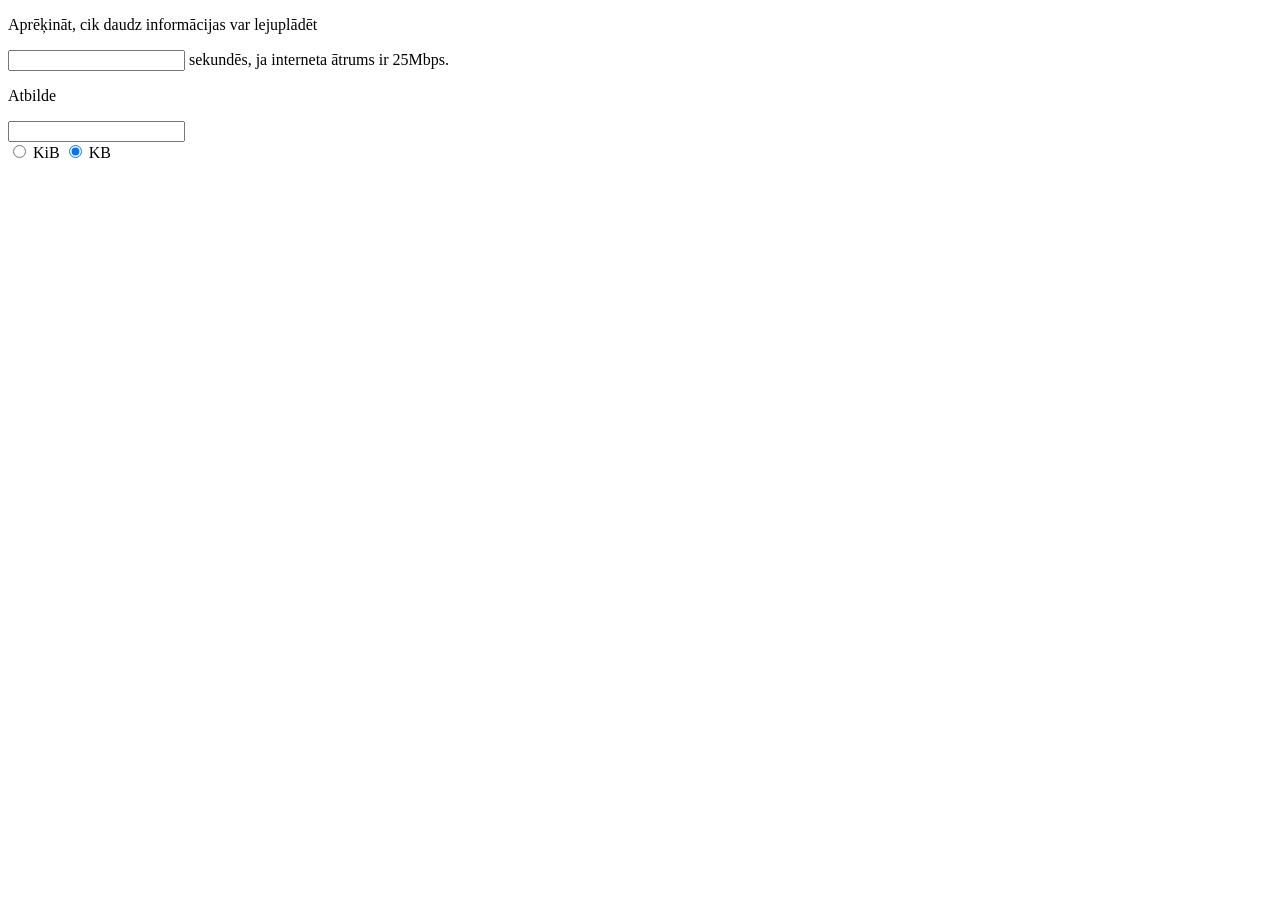
<file: baiti.html>
<!DOCTYPE html>
<!--
Click nbfs://nbhost/SystemFileSystem/Templates/Licenses/license-default.txt to change this license
Click nbfs://nbhost/SystemFileSystem/Templates/ClientSide/html.html to edit this template
-->
<html>
    <head>
        <title>Baiti</title>
        <meta charset="UTF-8">
        <meta name="viewport" content="width=device-width, initial-scale=1.0">
    </head>
    <body>
        <p>Aprēķināt, cik daudz informācijas var lejuplādēt</p>
        <input type="number" id="sek"> sekundēs, ja interneta ātrums ir 25Mbps.
        <p>Atbilde</p>
        <input type="text" id="rez" readonly>
        <br>
        <label><input type="radio" name="unit" value="KiB" checked> KiB</label>
        <label><input type="radio" name="unit" value="KB" checked> KB</label>
        
        <script>
            function aprekinat() {
                let sek = document.getElementById("sek").value;
                
                if(sek === "") {
                    document.getElementById("rez").value = "";
                    return;
                }
                
                sek = Number(sek);
                let bits = 25*1000000*sek;
                let bytes = bits / 8;
                
                let unit = document.querySelector('input[name="unit"]:checked');
                
                if (!unit) return;
                
                let result;
                 if(unit.value === "KB") {
                     result = bytes/1000;
                 } else{
                     result = bytes/1024;
                 }
                 document.getElementById("rez").value = result;
            }
            
            let radios = document.getElementByName("unit");
            radios.forEach(r => r.addEventListener("click", aprekinat));
            
            document.getElementById("sek").addEventListener("input", aprekinat);
        </script>
    </body>
</html>
</file>
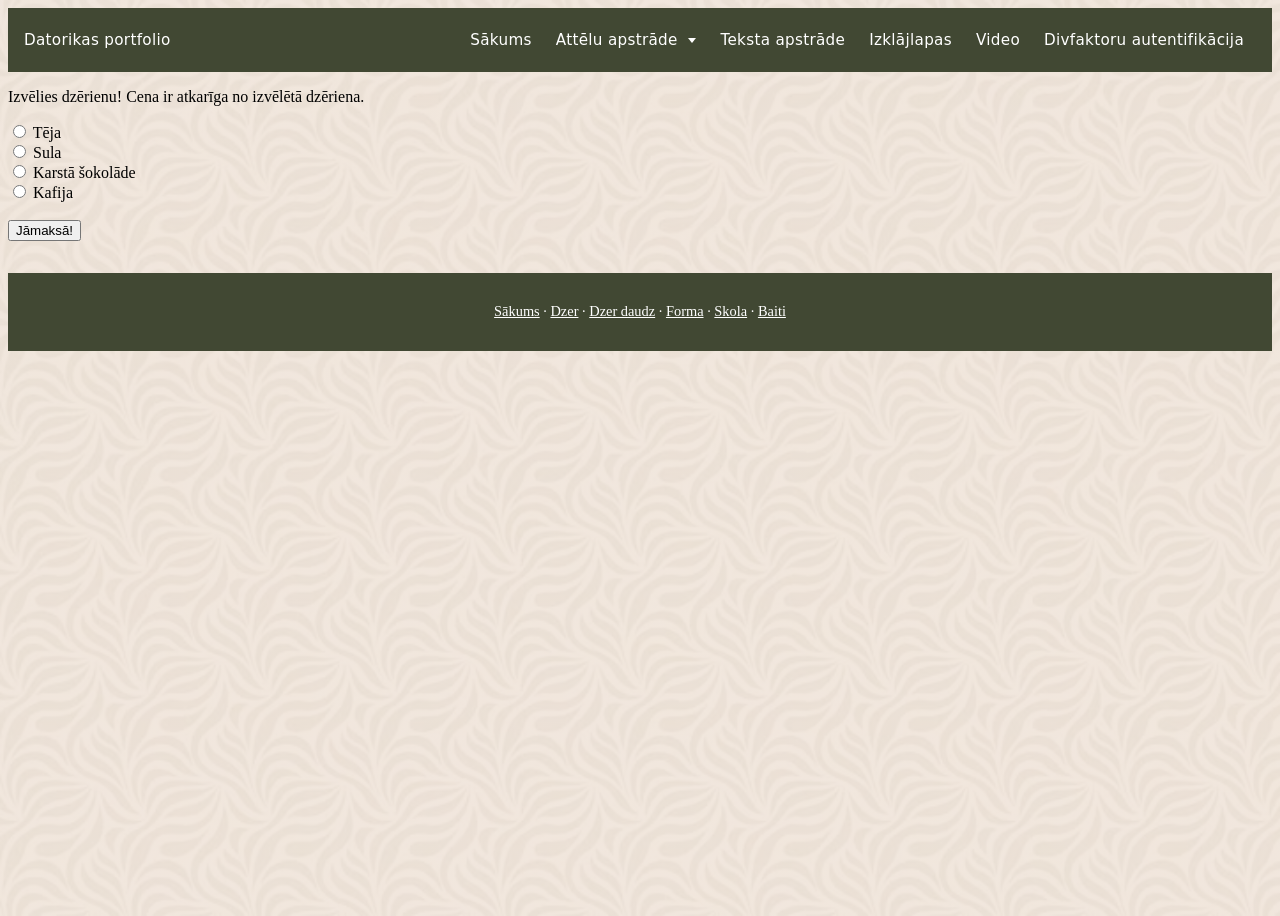
<file: dzer.html>
<!DOCTYPE html>
<html lang="lv">
<head>
<meta charset="UTF-8">
<meta name="viewport" content="width=device-width, initial-scale=1.0">
<title>Dzēriens</title>
<link rel="stylesheet" href="mansStils.css">
<style>
body {
  background: linear-gradient(rgba(237, 224, 212, 0.78), rgba(237, 224, 212, 0.78)), url("Images/background.avif") center / cover no-repeat;
  min-height: 100vh;
}
</style>
</head>
<body>
  <div class="site-nav">
    <span class="site-nav__brand">Datorikas portfolio</span>
    <nav class="site-nav__menu" aria-label="Galvenā navigācija">
    <ul class="site-nav__list">
      <li><a href="index.html">Sākums</a></li>
      <li class="site-nav__dropdown">
        <button type="button" class="site-nav__trigger" aria-expanded="false" aria-haspopup="true" aria-controls="nav-attelu">
          Attēlu apstrāde <span class="site-nav__caret" aria-hidden="true"></span>
        </button>
        <ul class="site-nav__sub" id="nav-attelu" role="menu">
          <li role="none"><a href="#rakst" role="menuitem">Rastrgrafika</a></li>
          <li role="none"><a href="#vekt" role="menuitem">Vektorgrafika</a></li>
        </ul>
      </li>
      <li><a href="#tekst">Teksta apstrāde</a></li>
      <li><a href="#izklaj">Izklājlapas</a></li>
      <li><a href="#video">Video</a></li>
      <li><a href="otrais.html">Divfaktoru autentifikācija</a></li>
    </ul>
    </nav>
  </div>
  <main>
    <p>Izvēlies dzērienu! Cena ir atkarīga no izvēlētā dzēriena.</p>
    <form>
      <input type="radio" id="teja" name="drink" value="1.90">
      <label for="teja">Tēja</label><br>
      <input type="radio" id="sula" name="drink" value="2.20">
      <label for="sula">Sula</label><br>
      <input type="radio" id="kakao" name="drink" value="3.00">
      <label for="kakao">Karstā šokolāde</label><br>
      <input type="radio" id="kafija" name="drink" value="3.20">
      <label for="kafija">Kafija</label>
      <br>
    <br>
      <div id="maksa-wrapper">
        <input type="button" id="poga" value="Jāmaksā!" onclick="maksa()">
        <span id="cena"></span>
      </div>
    </form>
    
    <script>
    function maksa() {
        let dz = document.getElementsByName('drink');
        let cenaSpan = document.getElementById("cena");
        for (let i = 0; i < dz.length; i++) {
            if (dz[i].checked) {
                cenaSpan.textContent = dz[i].value + " €";
                return;
            }
        }
        cenaSpan.textContent = ""; // ja nav izvēlēts
    }
    </script>
    
    </main>
<footer class="site-footer">
  <p><a href="index.html">Sākums</a> · <a href="dzer.html">Dzer</a> · <a href="dzerdaudz.html">Dzer daudz</a> · <a href="forma.html">Forma</a> · <a href="skola.html">Skola</a> · <a href="baiti.html">Baiti</a></p>
</footer>
</body>
</html>
</file>
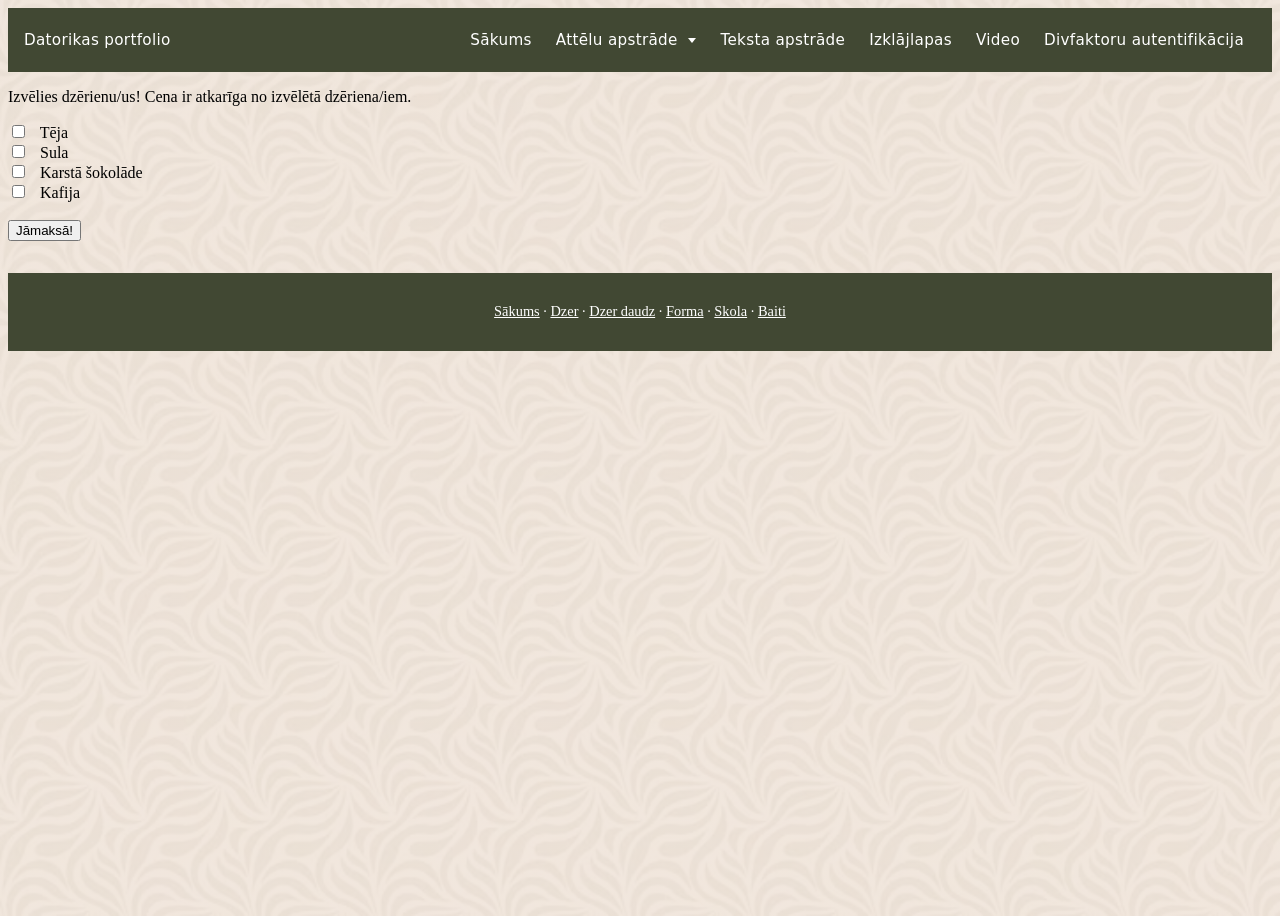
<file: dzerdaudz.html>
<!DOCTYPE html>
<html lang="lv">
<head>
<meta charset="UTF-8">
<meta name="viewport" content="width=device-width, initial-scale=1.0">
<title>Dzērieni</title>
<link rel="stylesheet" href="mansStils.css">
<style>
body {
  background: linear-gradient(rgba(237, 224, 212, 0.78), rgba(237, 224, 212, 0.78)), url("Images/background.avif") center / cover no-repeat;
  min-height: 100vh;
}
</style>
</head>
<body>
  <div class="site-nav">
    <span class="site-nav__brand">Datorikas portfolio</span>
    <nav class="site-nav__menu" aria-label="Galvenā navigācija">
    <ul class="site-nav__list">
      <li><a href="index.html">Sākums</a></li>
      <li class="site-nav__dropdown">
        <button type="button" class="site-nav__trigger" aria-expanded="false" aria-haspopup="true" aria-controls="nav-attelu">
          Attēlu apstrāde <span class="site-nav__caret" aria-hidden="true"></span>
        </button>
        <ul class="site-nav__sub" id="nav-attelu" role="menu">
          <li role="none"><a href="#rakst" role="menuitem">Rastrgrafika</a></li>
          <li role="none"><a href="#vekt" role="menuitem">Vektorgrafika</a></li>
        </ul>
      </li>
      <li><a href="#tekst">Teksta apstrāde</a></li>
      <li><a href="#izklaj">Izklājlapas</a></li>
      <li><a href="#video">Video</a></li>
      <li><a href="otrais.html">Divfaktoru autentifikācija</a></li>
    </ul>
    </nav>
  </div>
  <main>
    <script>
    function maksa(){
      let dz = document.getElementsByTagName('input');
        let sum=0;
        for(i = 0; i < dz.length-1; i++) {
           if(dz[i].checked) sum+=Number(dz[i].value);
        }
        document.getElementById("maksa").innerHTML="Jāmaksā "+sum;
     }   
    </script>
    <p id="maksa">Izvēlies dzērienu/us! Cena ir atkarīga no izvēlētā dzēriena/iem.</p>
    <form>
      <input type="checkbox" id="teja"  name="teja" value="1.90">
      <label for="teja">Tēja</label><br>
      <input type="checkbox" id="sula"  name="sula" value="2.20">
      <label for="sula">Sula</label><br>
      <input type="checkbox" id="kakao"  name="kakao" value="3.00">
      <label for="kakao">Karstā šokolāde</label><br>
      <input type="checkbox" id="kafija"  name="kafija" value="3.20">
      <label for="kafija">Kafija</label><br>
<br>
    <input type="button" id="poga" value="Jāmaksā!" onclick="maksa()">
    </form> 
    </main>
<footer class="site-footer">
  <p><a href="index.html">Sākums</a> · <a href="dzer.html">Dzer</a> · <a href="dzerdaudz.html">Dzer daudz</a> · <a href="forma.html">Forma</a> · <a href="skola.html">Skola</a> · <a href="baiti.html">Baiti</a></p>
</footer>
</body>
</html>
</file>
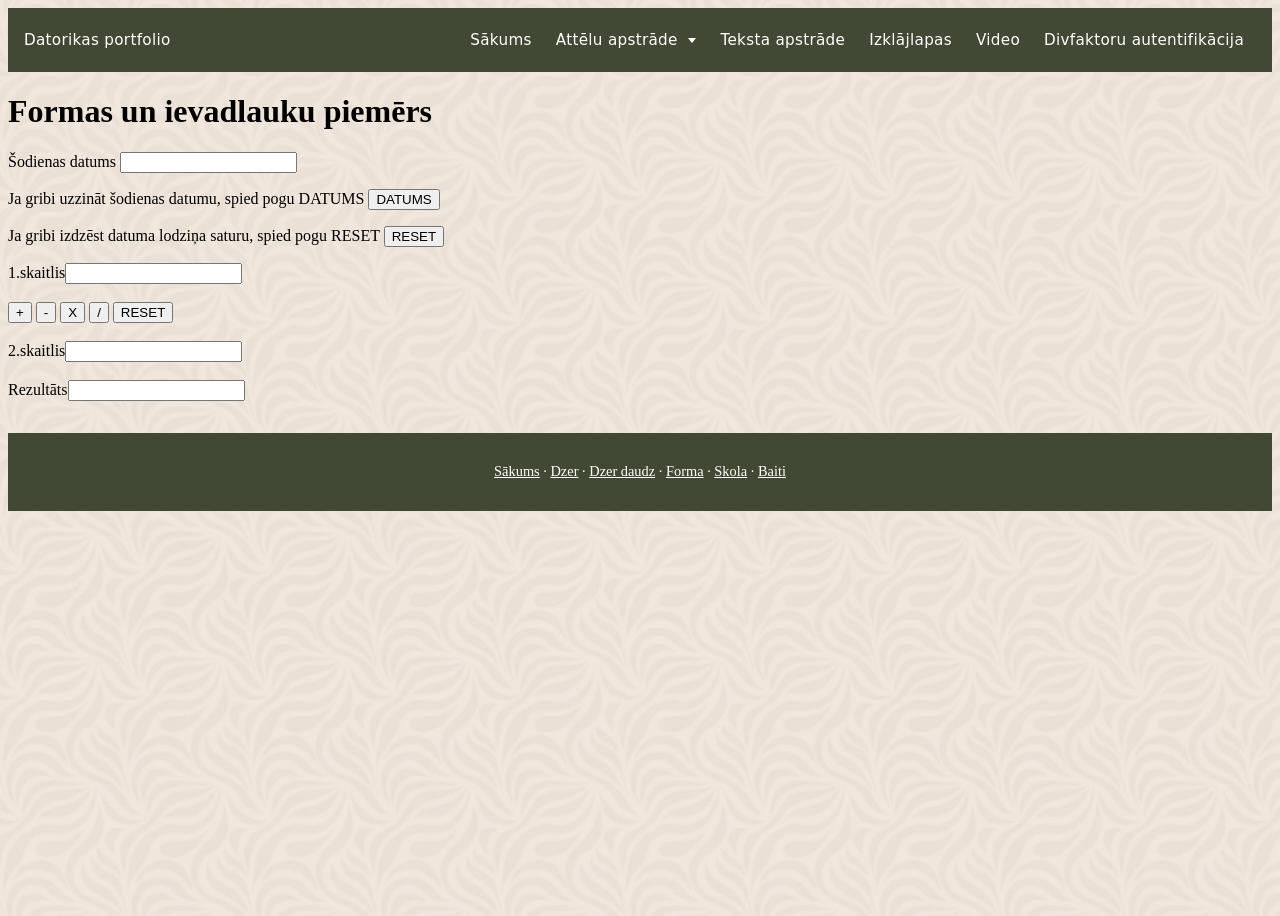
<file: forma.html>
<!DOCTYPE html> 
<html lang="lv">
<head>
<meta charset="UTF-8">
<meta name="viewport" content="width=device-width, initial-scale=1.0">
<title>Forma</title>
<link rel="stylesheet" href="mansStils.css">
<style>
body {
  background: linear-gradient(rgba(237, 224, 212, 0.78), rgba(237, 224, 212, 0.78)), url("Images/background.avif") center / cover no-repeat;
  min-height: 100vh;
}
</style>
</head>
<body>
    
    <div class="site-nav">
  <span class="site-nav__brand">Datorikas portfolio</span>
  <nav class="site-nav__menu" aria-label="Galvenā navigācija">
  <ul class="site-nav__list">
    <li><a href="index.html">Sākums</a></li>
    <li class="site-nav__dropdown">
      <button type="button" class="site-nav__trigger" aria-expanded="false" aria-haspopup="true" aria-controls="nav-attelu">
        Attēlu apstrāde <span class="site-nav__caret" aria-hidden="true"></span>
      </button>
      <ul class="site-nav__sub" id="nav-attelu" role="menu">
        <li role="none"><a href="#rakst" role="menuitem">Rastrgrafika</a></li>
        <li role="none"><a href="#vekt" role="menuitem">Vektorgrafika</a></li>
      </ul>
    </li>
    <li><a href="#tekst">Teksta apstrāde</a></li>
    <li><a href="#izklaj">Izklājlapas</a></li>
    <li><a href="#video">Video</a></li>
    <li><a href="otrais.html">Divfaktoru autentifikācija</a></li>
  </ul>
  </nav>
</div>
    <h1>Formas un ievadlauku piemērs</h1>
    <form>
        <p>Šodienas datums <input name="datums"></p>
        <p>Ja gribi uzzināt šodienas datumu, spied pogu DATUMS 
            <input onclick="datums.value=new Date();" name="poga" value="DATUMS" type="button">
        </p>
        <p>Ja gribi izdzēst datuma lodziņa saturu, spied pogu RESET
            <input value="RESET" type="reset">
        </p>
    </form>
    <form>
        <div>1.skaitlis<input type="text" name="sk1"> </div><br>
        <div>
            <input value="+" name="plus" onclick="rez.value = parseFloat(sk1.value) + parseFloat(sk2.value)" type="button">
            <input value="-" name="minus" onclick="rez.value=sk1.value-sk2.value" type="button">
            <input value="X" name="reiz" onclick="rez.value=sk1.value*sk2.value" type="button">
            <input value="/" name="dalit" type="button" onclick="rez.value=sk1.value/sk2.value">
            <input type="reset" value="RESET">
        </div>
        <br>
        <div>2.skaitlis<input type="text" name="sk2"> </div>
        <br>
        <div>Rezultāts<input name="rez"> </div>
    </form>
<footer class="site-footer">
    <p><a href="index.html">Sākums</a> · <a href="dzer.html">Dzer</a> · <a href="dzerdaudz.html">Dzer daudz</a> · <a href="forma.html">Forma</a> · <a href="skola.html">Skola</a> · <a href="baiti.html">Baiti</a></p>
</footer>
</body>
</html>
</file>
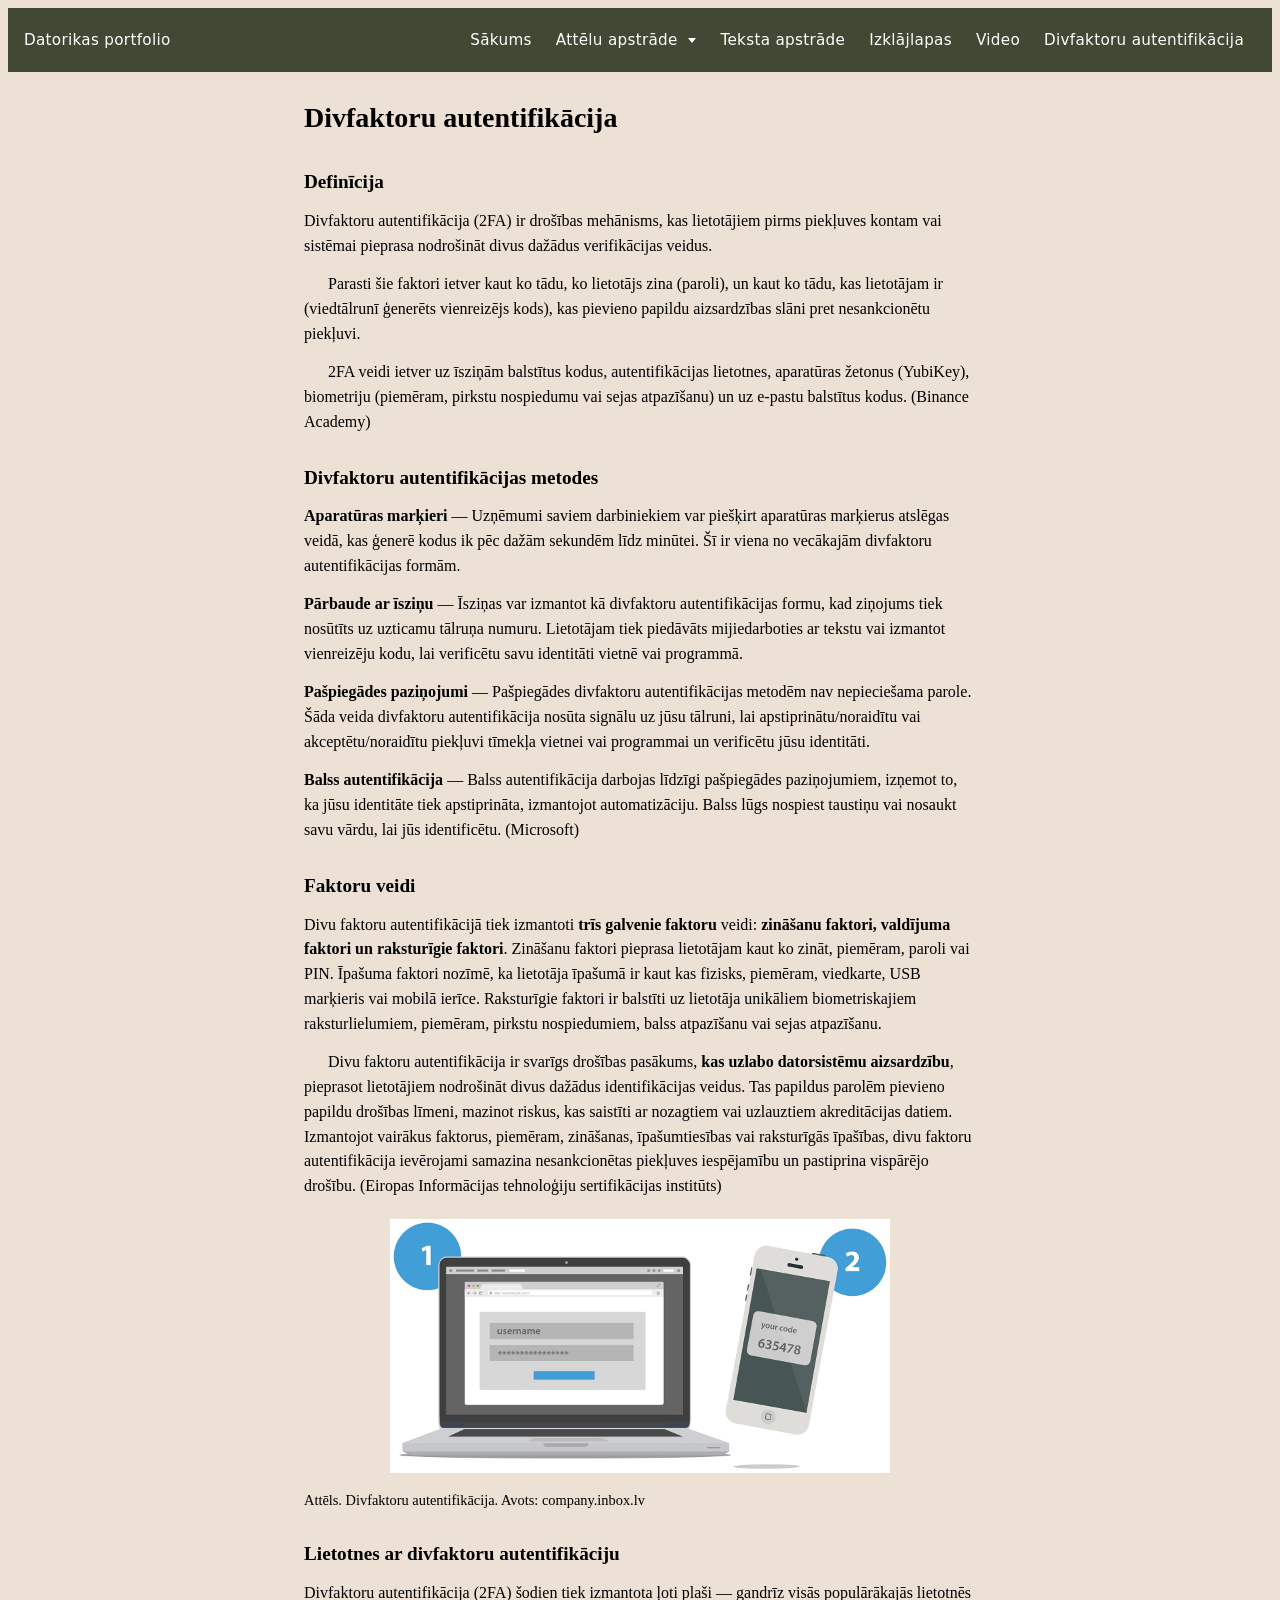
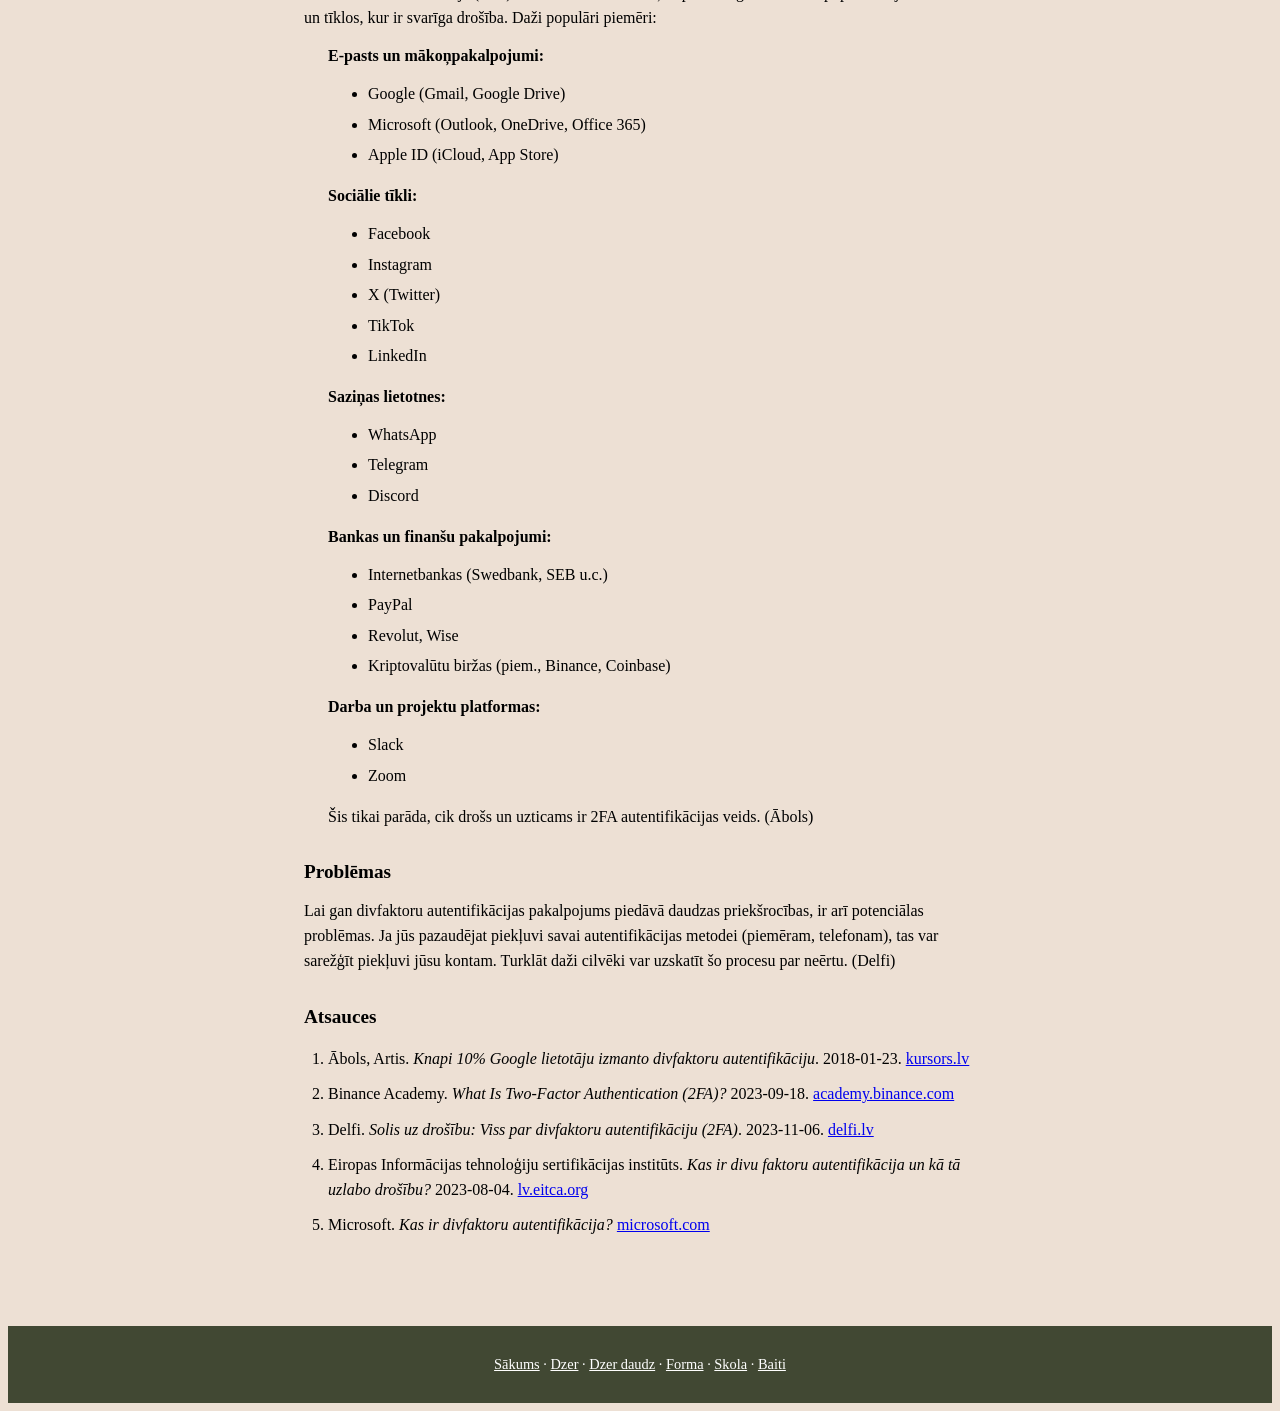
<file: otrais.html>
<!DOCTYPE html>
<html lang="lv">
<head>
  <meta charset="UTF-8">
  <meta name="viewport" content="width=device-width, initial-scale=1.0">
  <title>Divfaktoru autentifikācija</title>
  <link rel="stylesheet" href="mansStils.css">
  <style>
    body { font-family: "Times New Roman", Georgia, serif; }
    .article {
      max-width: 42rem;
      margin: 0 auto;
      padding: 1.5rem 1rem 2.5rem;
      line-height: 1.55;
    }
    .article h1 { font-size: 1.75rem; margin: 0 0 1rem; }
    .article h2 { font-size: 1.2rem; margin: 1.75rem 0 0.75rem; }
    .article p { margin: 0 0 0.85rem; text-indent: 1.5rem; }
    .article p.no-indent,
    .article h2 + p,
    .article .lead-in { text-indent: 0; }
    .article ul { margin: 0.35rem 0 1rem 1.5rem; }
    .article li { margin-bottom: 0.35rem; }
    .article .category { font-weight: bold; margin-top: 0.75rem; }
    .article figure {
      margin: 1.25rem 0;
      text-align: center;
    }
    .article figure img {
      max-width: 100%;
      height: auto;
    }
    .article figcaption {
      margin-top: 0.5rem;
      font-size: 0.9rem;
      text-align: left;
      text-indent: 0;
    }
    .article .refs { list-style: decimal; padding-left: 1.5rem; }
    .article .refs li { margin-bottom: 0.65rem; }
    .article .refs a { word-break: break-all; }
  </style>
</head>
<body>
<div class="site-nav">
  <span class="site-nav__brand">Datorikas portfolio</span>
  <nav class="site-nav__menu" aria-label="Galvenā navigācija">
  <ul class="site-nav__list">
    <li><a href="index.html#home">Sākums</a></li>
    <li class="site-nav__dropdown">
      <button type="button" class="site-nav__trigger" aria-expanded="false" aria-haspopup="true" aria-controls="nav-attelu">
        Attēlu apstrāde <span class="site-nav__caret" aria-hidden="true"></span>
      </button>
      <ul class="site-nav__sub" id="nav-attelu" role="menu">
        <li role="none"><a href="index.html#rakst" role="menuitem">Rastrgrafika</a></li>
        <li role="none"><a href="index.html#vekt" role="menuitem">Vektorgrafika</a></li>
      </ul>
    </li>
    <li><a href="index.html#tekst">Teksta apstrāde</a></li>
    <li><a href="index.html#izklaj">Izklājlapas</a></li>
    <li><a href="index.html#video">Video</a></li>
    <li><a href="otrais.html" aria-current="page">Divfaktoru autentifikācija</a></li>
  </ul>
  </nav>
</div>

<main class="article">
  <h1>Divfaktoru autentifikācija</h1>

  <h2 id="definicija">Definīcija</h2>
  <p>Divfaktoru autentifikācija (2FA) ir drošības mehānisms, kas lietotājiem pirms piekļuves kontam vai sistēmai pieprasa nodrošināt divus dažādus verifikācijas veidus.</p>
  <p>Parasti šie faktori ietver kaut ko tādu, ko lietotājs zina (paroli), un kaut ko tādu, kas lietotājam ir (viedtālrunī ģenerēts vienreizējs kods), kas pievieno papildu aizsardzības slāni pret nesankcionētu piekļuvi.</p>
  <p>2FA veidi ietver uz īsziņām balstītus kodus, autentifikācijas lietotnes, aparatūras žetonus (YubiKey), biometriju (piemēram, pirkstu nospiedumu vai sejas atpazīšanu) un uz e-pastu balstītus kodus. (Binance Academy)</p>

  <h2 id="metodes">Divfaktoru autentifikācijas metodes</h2>
  <p class="no-indent"><strong>Aparatūras marķieri</strong> — Uzņēmumi saviem darbiniekiem var piešķirt aparatūras marķierus atslēgas veidā, kas ģenerē kodus ik pēc dažām sekundēm līdz minūtei. Šī ir viena no vecākajām divfaktoru autentifikācijas formām.</p>
  <p class="no-indent"><strong>Pārbaude ar īsziņu</strong> — Īsziņas var izmantot kā divfaktoru autentifikācijas formu, kad ziņojums tiek nosūtīts uz uzticamu tālruņa numuru. Lietotājam tiek piedāvāts mijiedarboties ar tekstu vai izmantot vienreizēju kodu, lai verificētu savu identitāti vietnē vai programmā.</p>
  <p class="no-indent"><strong>Pašpiegādes paziņojumi</strong> — Pašpiegādes divfaktoru autentifikācijas metodēm nav nepieciešama parole. Šāda veida divfaktoru autentifikācija nosūta signālu uz jūsu tālruni, lai apstiprinātu/noraidītu vai akceptētu/noraidītu piekļuvi tīmekļa vietnei vai programmai un verificētu jūsu identitāti.</p>
  <p class="no-indent"><strong>Balss autentifikācija</strong> — Balss autentifikācija darbojas līdzīgi pašpiegādes paziņojumiem, izņemot to, ka jūsu identitāte tiek apstiprināta, izmantojot automatizāciju. Balss lūgs nospiest taustiņu vai nosaukt savu vārdu, lai jūs identificētu. (Microsoft)</p>

  <h2 id="faktori">Faktoru veidi</h2>
  <p>Divu faktoru autentifikācijā tiek izmantoti <strong>trīs galvenie faktoru</strong> veidi: <strong>zināšanu faktori, valdījuma faktori un raksturīgie faktori</strong>. Zināšanu faktori pieprasa lietotājam kaut ko zināt, piemēram, paroli vai PIN. Īpašuma faktori nozīmē, ka lietotāja īpašumā ir kaut kas fizisks, piemēram, viedkarte, USB marķieris vai mobilā ierīce. Raksturīgie faktori ir balstīti uz lietotāja unikāliem biometriskajiem raksturlielumiem, piemēram, pirkstu nospiedumiem, balss atpazīšanu vai sejas atpazīšanu.</p>
  <p>Divu faktoru autentifikācija ir svarīgs drošības pasākums, <strong>kas uzlabo datorsistēmu aizsardzību</strong>, pieprasot lietotājiem nodrošināt divus dažādus identifikācijas veidus. Tas papildus parolēm pievieno papildu drošības līmeni, mazinot riskus, kas saistīti ar nozagtiem vai uzlauztiem akreditācijas datiem. Izmantojot vairākus faktorus, piemēram, zināšanas, īpašumtiesības vai raksturīgās īpašības, divu faktoru autentifikācija ievērojami samazina nesankcionētas piekļuves iespējamību un pastiprina vispārējo drošību. (Eiropas Informācijas tehnoloģiju sertifikācijas institūts)</p>

  <figure>
    <img src="Images/divfaktori_2fa.jpeg" alt="Ilustrācija: divfaktoru autentifikācijas process" loading="lazy">
    <figcaption>Attēls. Divfaktoru autentifikācija. Avots: company.inbox.lv</figcaption>
  </figure>

  <h2 id="lietotnes">Lietotnes ar divfaktoru autentifikāciju</h2>
  <p class="lead-in">Divfaktoru autentifikācija (2FA) šodien tiek izmantota ļoti plaši — gandrīz visās populārākajās lietotnēs un tīklos, kur ir svarīga drošība. Daži populāri piemēri:</p>

  <p class="category">E-pasts un mākoņpakalpojumi:</p>
  <ul>
    <li>Google (Gmail, Google Drive)</li>
    <li>Microsoft (Outlook, OneDrive, Office 365)</li>
    <li>Apple ID (iCloud, App Store)</li>
  </ul>

  <p class="category">Sociālie tīkli:</p>
  <ul>
    <li>Facebook</li>
    <li>Instagram</li>
    <li>X (Twitter)</li>
    <li>TikTok</li>
    <li>LinkedIn</li>
  </ul>

  <p class="category">Saziņas lietotnes:</p>
  <ul>
    <li>WhatsApp</li>
    <li>Telegram</li>
    <li>Discord</li>
  </ul>

  <p class="category">Bankas un finanšu pakalpojumi:</p>
  <ul>
    <li>Internetbankas (Swedbank, SEB u.c.)</li>
    <li>PayPal</li>
    <li>Revolut, Wise</li>
    <li>Kriptovalūtu biržas (piem., Binance, Coinbase)</li>
  </ul>

  <p class="category">Darba un projektu platformas:</p>
  <ul>
    <li>Slack</li>
    <li>Zoom</li>
  </ul>

  <p>Šis tikai parāda, cik drošs un uzticams ir 2FA autentifikācijas veids. (Ābols)</p>

  <h2 id="problemas">Problēmas</h2>
  <p>Lai gan divfaktoru autentifikācijas pakalpojums piedāvā daudzas priekšrocības, ir arī potenciālas problēmas. Ja jūs pazaudējat piekļuvi savai autentifikācijas metodei (piemēram, telefonam), tas var sarežģīt piekļuvi jūsu kontam. Turklāt daži cilvēki var uzskatīt šo procesu par neērtu. (Delfi)</p>

  <h2 id="atsauces">Atsauces</h2>
  <ol class="refs">
    <li>Ābols, Artis. <cite>Knapi 10% Google lietotāju izmanto divfaktoru autentifikāciju</cite>. 2018-01-23. <a href="https://kursors.lv/2018/01/23/knapi-10-google-lietotaju-izmanto-divfaktoru-autentifikaciju/" target="_blank" rel="noopener noreferrer">kursors.lv</a></li>
    <li>Binance Academy. <cite>What Is Two-Factor Authentication (2FA)?</cite> 2023-09-18. <a href="https://academy.binance.com/en/articles/what-is-two-factor-authentication-2fa" target="_blank" rel="noopener noreferrer">academy.binance.com</a></li>
    <li>Delfi. <cite>Solis uz drošību: Viss par divfaktoru autentifikāciju (2FA)</cite>. 2023-11-06. <a href="https://www.delfi.lv/56414296/komercials-saturs/56070860/solis-uz-drosibu-viss-par-divfaktoru-autentifikaciju-2fa" target="_blank" rel="noopener noreferrer">delfi.lv</a></li>
    <li>Eiropas Informācijas tehnoloģiju sertifikācijas institūts. <cite>Kas ir divu faktoru autentifikācija un kā tā uzlabo drošību?</cite> 2023-08-04. <a href="https://lv.eitca.org/cybersecurity/eitc-is-cssf-computer-systems-security-fundamentals/architecture/security-architecture/examination-review-security-architecture/what-is-two-factor-authentication-and-how-does-it-enhance-security/" target="_blank" rel="noopener noreferrer">lv.eitca.org</a></li>
    <li>Microsoft. <cite>Kas ir divfaktoru autentifikācija?</cite> <a href="https://www.microsoft.com/lv-lv/security/business/security-101/what-is-two-factor-authentication-2fa" target="_blank" rel="noopener noreferrer">microsoft.com</a></li>
  </ol>
</main>

<footer class="site-footer">
    <p><a href="index.html">Sākums</a> · <a href="dzer.html">Dzer</a> · <a href="dzerdaudz.html">Dzer daudz</a> · <a href="forma.html">Forma</a> · <a href="skola.html">Skola</a> · <a href="baiti.html">Baiti</a></p>
</footer>
</body>
</html>
</file>
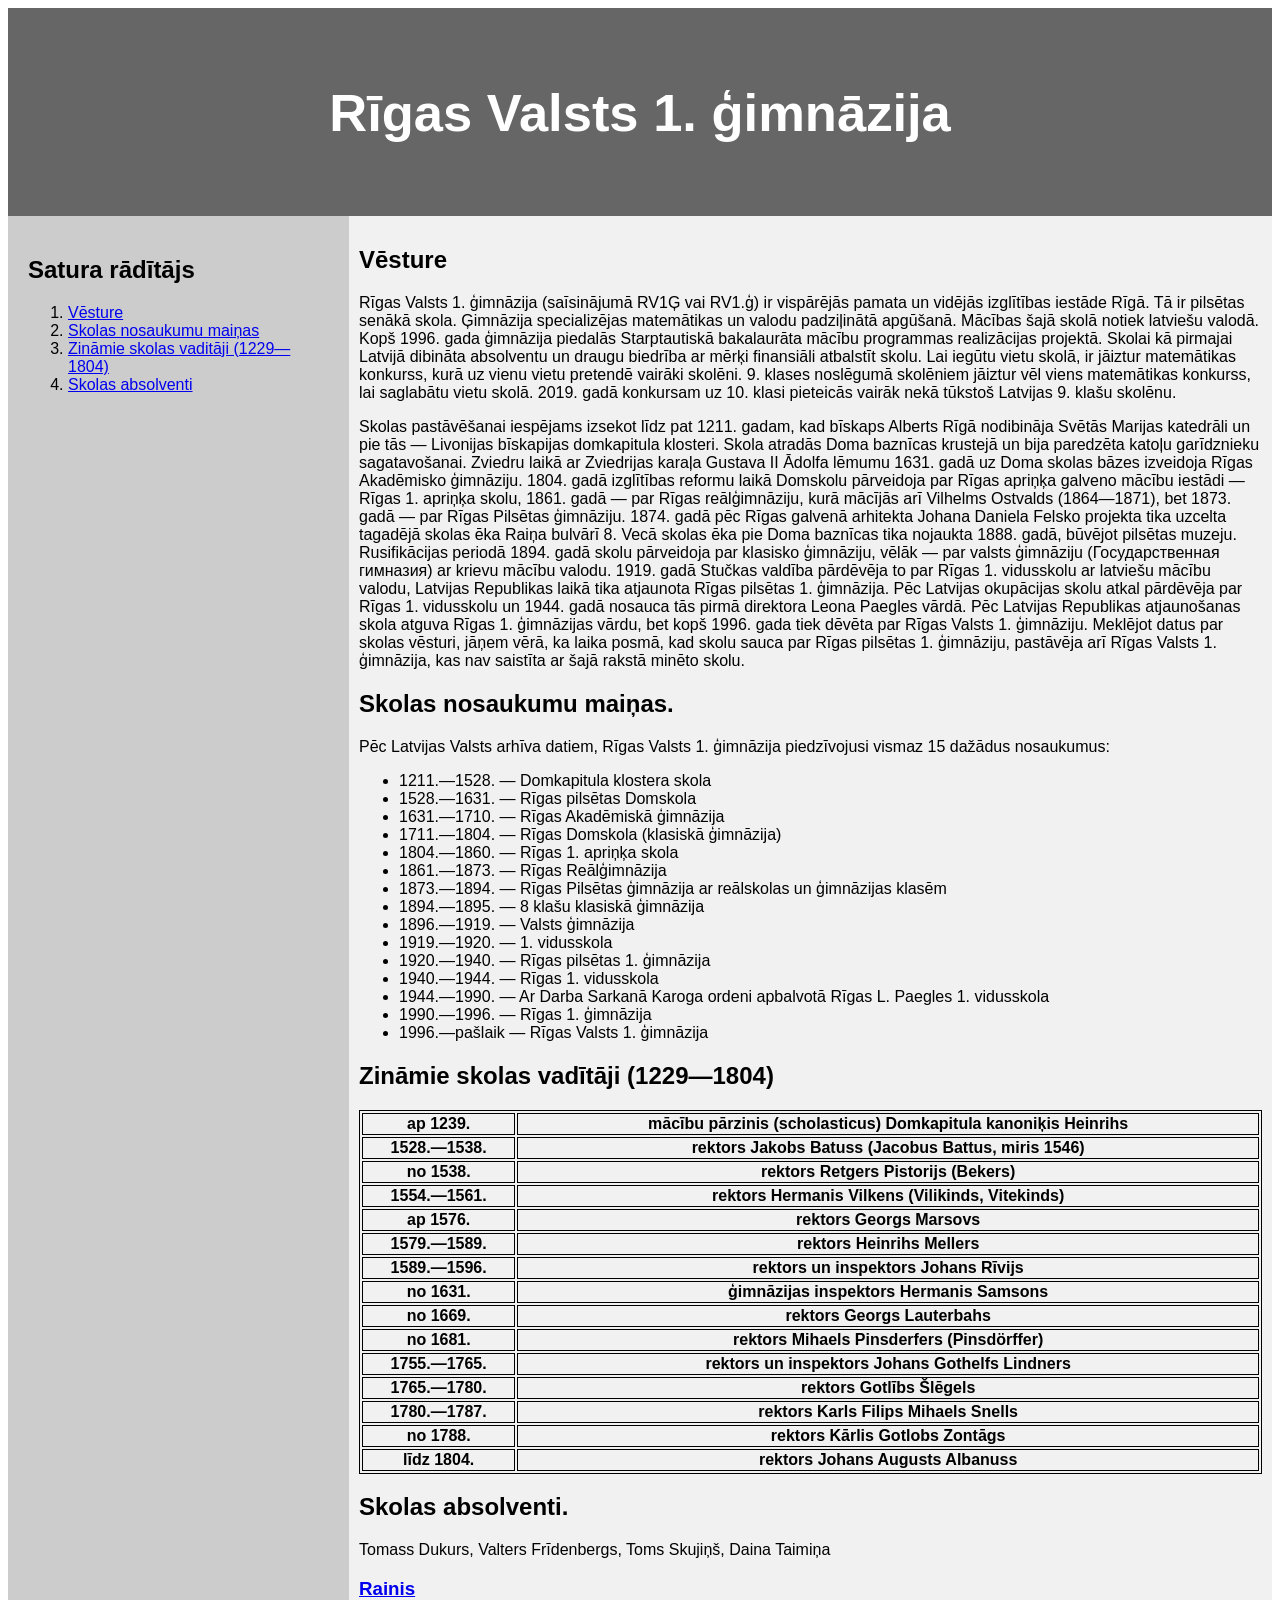
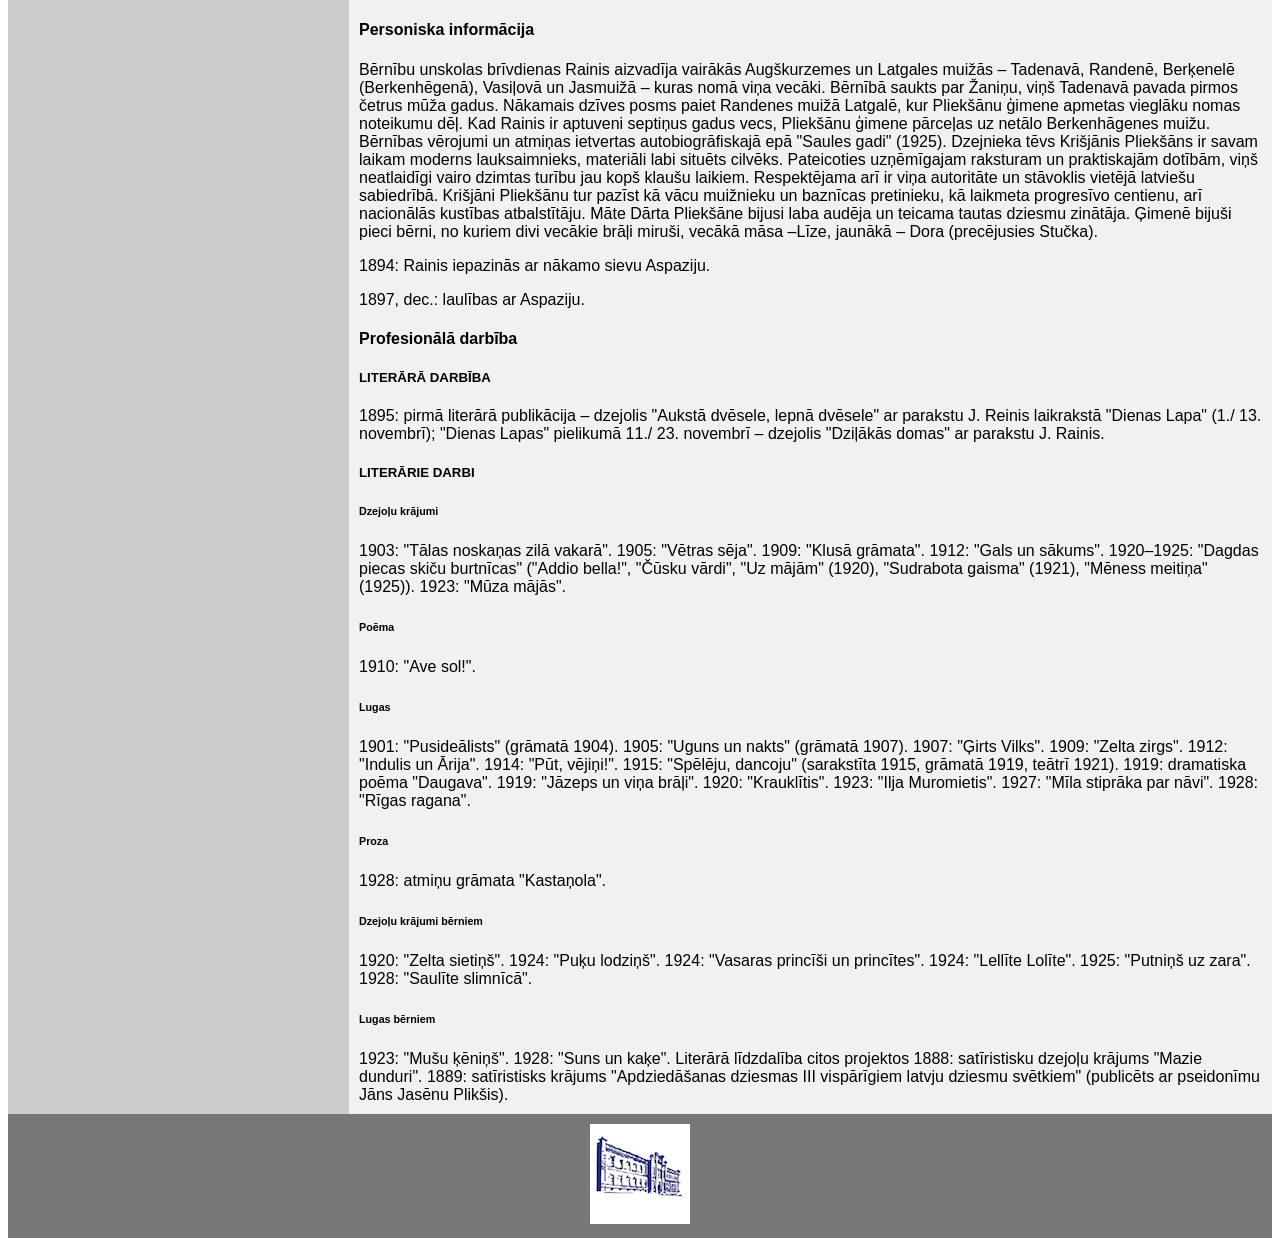
<file: skola.html>
<!DOCTYPE html>
<!--
Click nbfs://nbhost/SystemFileSystem/Templates/Licenses/license-default.txt to change this license
Click nbfs://nbhost/SystemFileSystem/Templates/ClientSide/html.html to edit this template
-->
<html>
    <head>
        <title>Skola</title>
        <meta charset="UTF-8">
        <meta name="viewport" content="width=device-width, initial-scale=1.0">
    </head>
    <style>
* {
  box-sizing: border-box;
}

table, th, td {
  border:1px solid black;
}

body {
  font-family: Arial, Helvetica, sans-serif;
}

/* Style the header */
header {
  background-color: #666;
  padding: 30px;
  text-align: center;
  font-size: 35px;
  color: white;
}

/* Container for flexboxes */
section {
  display: -webkit-flex;
  display: flex;
}

/* Style the navigation menu */
nav {
  -webkit-flex: 1;
  -ms-flex: 1;
  flex: 1;
  background: #ccc;
  padding: 20px;
}

/* Style the list inside the menu */
nav ul {
  list-style-type: none;
  padding: 0;
}

/* Style the content */
article {
  -webkit-flex: 3;
  -ms-flex: 3;
  flex: 3;
  background-color: #f1f1f1;
  padding: 10px;
}

/* Style the footer */
footer {
  background-color: #777;
  padding: 10px;
  text-align: center;
  color: white;
}

/* Responsive layout - makes the menu and the content (inside the section) sit on top of each other instead of next to each other */
@media (max-width: 600px) {
  section {
    -webkit-flex-direction: column;
    flex-direction: column;
  }
}
</style>
</head>
<body>
<header>
  <h2>Rīgas Valsts 1. ģimnāzija</h2>
</header>

<section>
  <nav>
      <h2>Satura rādītājs</h2>
    <ol>
      <li><a href="#vest">Vēsture</a></li>
      <li><a href="#snm">Skolas nosaukumu maiņas</a></li>
      <li><a href="#zsv">Zināmie skolas vaditāji (1229—1804)</a></li>
      <li><a href="#abs">Skolas absolventi</a></li>

    </ol>
  </nav>
  
  <article>
      <h2 id="vest">Vēsture</h2> 
      <p>Rīgas Valsts 1. ģimnāzija (saīsinājumā RV1Ģ vai RV1.ģ) ir vispārējās pamata un vidējās izglītības iestāde Rīgā. Tā ir pilsētas senākā skola. Ģimnāzija specializējas matemātikas un valodu padziļinātā apgūšanā. Mācības šajā skolā notiek latviešu valodā. Kopš 1996. gada ģimnāzija piedalās Starptautiskā bakalaurāta mācību programmas realizācijas projektā. Skolai kā pirmajai Latvijā dibināta absolventu un draugu biedrība ar mērķi finansiāli atbalstīt skolu. Lai iegūtu vietu skolā, ir jāiztur matemātikas konkurss, kurā uz vienu vietu pretendē vairāki skolēni. 9. klases noslēgumā skolēniem jāiztur vēl viens matemātikas konkurss, lai saglabātu vietu skolā. 2019. gadā konkursam uz 10. klasi pieteicās vairāk nekā tūkstoš Latvijas 9. klašu skolēnu.</p>
      <p>Skolas pastāvēšanai iespējams izsekot līdz pat 1211. gadam, kad bīskaps Alberts Rīgā nodibināja Svētās Marijas katedrāli un pie tās — Livonijas bīskapijas domkapitula klosteri. Skola atradās Doma baznīcas krustejā un bija paredzēta katoļu garīdznieku sagatavošanai. Zviedru laikā ar Zviedrijas karaļa Gustava II Ādolfa lēmumu 1631. gadā uz Doma skolas bāzes izveidoja Rīgas Akadēmisko ģimnāziju. 1804. gadā izglītības reformu laikā Domskolu pārveidoja par Rīgas apriņķa galveno mācību iestādi — Rīgas 1. apriņķa skolu, 1861. gadā — par Rīgas reālģimnāziju, kurā mācījās arī Vilhelms Ostvalds (1864—1871), bet 1873. gadā — par Rīgas Pilsētas ģimnāziju. 1874. gadā pēc Rīgas galvenā arhitekta Johana Daniela Felsko projekta tika uzcelta tagadējā skolas ēka Raiņa bulvārī 8. Vecā skolas ēka pie Doma baznīcas tika nojaukta 1888. gadā, būvējot pilsētas muzeju. Rusifikācijas periodā 1894. gadā skolu pārveidoja par klasisko ģimnāziju, vēlāk — par valsts ģimnāziju (Государственная гимназия) ar krievu mācību valodu. 1919. gadā Stučkas valdība pārdēvēja to par Rīgas 1. vidusskolu ar latviešu mācību valodu, Latvijas Republikas laikā tika atjaunota Rīgas pilsētas 1. ģimnāzija. Pēc Latvijas okupācijas skolu atkal pārdēvēja par Rīgas 1. vidusskolu un 1944. gadā nosauca tās pirmā direktora Leona Paegles vārdā. Pēc Latvijas Republikas atjaunošanas skola atguva Rīgas 1. ģimnāzijas vārdu, bet kopš 1996. gada tiek dēvēta par Rīgas Valsts 1. ģimnāziju. Meklējot datus par skolas vēsturi, jāņem vērā, ka laika posmā, kad skolu sauca par Rīgas pilsētas 1. ģimnāziju, pastāvēja arī Rīgas Valsts 1. ģimnāzija, kas nav saistīta ar šajā rakstā minēto skolu.</p>

      <h2 id="snm">Skolas nosaukumu maiņas.</h2>
      <p>Pēc Latvijas Valsts arhīva datiem, Rīgas Valsts 1. ģimnāzija piedzīvojusi vismaz 15 dažādus nosaukumus:</p>
      <ul>
          <li>1211.—1528. — Domkapitula klostera skola</li>
<li>1528.—1631. — Rīgas pilsētas Domskola</li>
<li>1631.—1710. — Rīgas Akadēmiskā ģimnāzija</li>
<li>1711.—1804. — Rīgas Domskola (klasiskā ģimnāzija)</li>
<li>1804.—1860. — Rīgas 1. apriņķa skola</li>
<li>1861.—1873. — Rīgas Reālģimnāzija</li>
<li>1873.—1894. — Rīgas Pilsētas ģimnāzija ar reālskolas un ģimnāzijas klasēm</li>
<li>1894.—1895. — 8 klašu klasiskā ģimnāzija</li>
<li>1896.—1919. — Valsts ģimnāzija</li>
<li>1919.—1920. — 1. vidusskola</li>
<li>1920.—1940. — Rīgas pilsētas 1. ģimnāzija</li>
<li>1940.—1944. — Rīgas 1. vidusskola</li>
<li>1944.—1990. — Ar Darba Sarkanā Karoga ordeni apbalvotā Rīgas L. Paegles 1. vidusskola</li>
<li>1990.—1996. — Rīgas 1. ģimnāzija</li>
<li>1996.—pašlaik — Rīgas Valsts 1. ģimnāzija</li></ul>

      <h2 id="zsv">Zināmie skolas vadītāji (1229—1804)</h2>
      <table style="width:100%">
<tr>
    <th>ap 1239.</th>
    <th>mācību pārzinis (scholasticus) Domkapitula kanoniķis Heinrihs</th>
</tr>
<tr>
    <th>1528.—1538.</th>
    <th>rektors Jakobs Batuss (Jacobus Battus, miris 1546)</th>
</tr>
<tr>
    <th>no 1538.</th>
    <th>rektors Retgers Pistorijs (Bekers)</th>
</tr>
<tr>
    <th>1554.—1561.</th>
    <th>rektors Hermanis Vilkens (Vilikinds, Vitekinds)</th>
</tr>
<tr>
    <th>ap 1576.</th>
    <th>rektors Georgs Marsovs</th>
</tr>
<tr>
    <th>1579.—1589.</th>
    <th>rektors Heinrihs Mellers</th>
</tr>
<tr>
    <th>1589.—1596.</th>
    <th>rektors un inspektors Johans Rīvijs</th>
</tr>
<tr>
    <th>no 1631.</th>
    <th>ģimnāzijas inspektors Hermanis Samsons</th>
</tr>
<tr>
    <th>no 1669.</th>
    <th>rektors Georgs Lauterbahs</th>
</tr>
<tr>
    <th>no 1681.</th>
    <th>rektors Mihaels Pinsderfers (Pinsdörffer)</th>
</tr>
<tr>
    <th>1755.—1765.</th>
    <th>rektors un inspektors Johans Gothelfs Lindners</th>
</tr>
<tr>
    <th>1765.—1780.</th>
    <th>rektors Gotlībs Šlēgels</th>
</tr>
<tr>
    <th>1780.—1787.</th>
    <th>rektors Karls Filips Mihaels Snells</th>
</tr>
<tr>
    <th>no 1788.</th>
    <th>rektors Kārlis Gotlobs Zontāgs</th>
</tr>
<tr>
    <th>līdz 1804.</th>
    <th>rektors Johans Augusts Albanuss</th>
</tr></table>

<h2 id="abs">Skolas absolventi.</h2>
Tomass Dukurs, Valters Frīdenbergs, Toms Skujiņš, Daina Taimiņa
<a href="https://www.literatura.lv/personas/rainis"><h3>Rainis</h3></a>
<h4>Personiska informācija</h4>
<p>Bērnību unskolas brīvdienas Rainis aizvadīja vairākās Augškurzemes un Latgales muižās – Tadenavā, Randenē, Berķenelē (Berkenhēgenā), Vasiļovā un Jasmuižā – kuras nomā viņa vecāki. Bērnībā saukts par Žaniņu, viņš Tadenavā pavada pirmos četrus mūža gadus. Nākamais dzīves posms paiet Randenes muižā Latgalē, kur Pliekšānu ģimene apmetas vieglāku nomas noteikumu dēļ. Kad Rainis ir aptuveni septiņus gadus vecs, Pliekšānu ģimene pārceļas uz netālo Berkenhāgenes muižu. Bērnības vērojumi un atmiņas ietvertas autobiogrāfiskajā epā "Saules gadi" (1925). Dzejnieka tēvs Krišjānis Pliekšāns ir savam laikam moderns lauksaimnieks, materiāli labi situēts cilvēks. Pateicoties uzņēmīgajam raksturam un praktiskajām dotībām, viņš neatlaidīgi vairo dzimtas turību jau kopš klaušu laikiem. Respektējama arī ir viņa autoritāte un stāvoklis vietējā latviešu sabiedrībā. Krišjāni Pliekšānu tur pazīst kā vācu muižnieku un baznīcas pretinieku, kā laikmeta progresīvo centienu, arī nacionālās kustības atbalstītāju. Māte Dārta Pliekšāne bijusi laba audēja un teicama tautas dziesmu zinātāja. Ģimenē bijuši pieci bērni, no kuriem divi vecākie brāļi miruši, vecākā māsa –Līze, jaunākā – Dora (precējusies Stučka).</p>
<p>1894: Rainis iepazinās ar nākamo sievu Aspaziju.</p>
<p>1897, dec.: laulības ar Aspaziju.</p>
<h4>Profesionālā darbība</h4>
<h5>LITERĀRĀ DARBĪBA</h5>
<p>1895: pirmā literārā publikācija – dzejolis "Aukstā dvēsele, lepnā dvēsele" ar parakstu J. Reinis laikrakstā "Dienas Lapa" (1./ 13. novembrī); "Dienas Lapas" pielikumā 11./ 23. novembrī – dzejolis "Dziļākās domas" ar parakstu J. Rainis.</p>
<h5>LITERĀRIE DARBI</h5>
<h6>Dzejoļu krājumi</h6>
1903: "Tālas noskaņas zilā vakarā".
1905: "Vētras sēja".
1909: "Klusā grāmata".
1912: "Gals un sākums".
1920–1925: "Dagdas piecas skiču burtnīcas" ("Addio bella!", "Čūsku vārdi", "Uz mājām" (1920), "Sudrabota gaisma" (1921), "Mēness meitiņa" (1925)).
1923: "Mūza mājās".

<h6>Poēma</h6>

1910: "Ave sol!".

<h6>Lugas</h6>

1901: "Pusideālists" (grāmatā 1904).
1905: "Uguns un nakts" (grāmatā 1907).
1907: "Ģirts Vilks".
1909: "Zelta zirgs".
1912: "Indulis un Ārija".
1914: "Pūt, vējiņi!".
1915: "Spēlēju, dancoju" (sarakstīta 1915, grāmatā 1919, teātrī 1921).
1919: dramatiska poēma "Daugava".
1919: "Jāzeps un viņa brāļi".
1920: "Krauklītis".
1923: "Ilja Muromietis".
1927: "Mīla stiprāka par nāvi".
1928: "Rīgas ragana".

<h6>Proza</h6>

1928: atmiņu grāmata "Kastaņola".

<h6>Dzejoļu krājumi bērniem</h6>

1920: "Zelta sietiņš".
1924: "Puķu lodziņš".
1924: "Vasaras princīši un princītes".
1924: "Lellīte Lolīte".
1925: "Putniņš uz zara".
1928: "Saulīte slimnīcā".

<h6>Lugas bērniem</h6>

1923: "Mušu ķēniņš".
1928: "Suns un kaķe".
Literārā līdzdalība citos projektos

1888: satīristisku dzejoļu krājums "Mazie dunduri".
1889: satīristisks krājums "Apdziedāšanas dziesmas III vispārīgiem latvju dziesmu svētkiem" (publicēts ar pseidonīmu Jāns Jasēnu Plikšis).
  </article>
</section>

<footer>
    <a href="https://www.r1g.edu.lv/"><img src="images/logo.png" alt=""/></a>
</footer>
</body>
</html>
</file>
<file: mansStils.css>
body {
  background: #ede0d4;
}

.hero-img {
  width: 100%;
  height: auto;
  display: block;
}

.vektorgrafika-gallery {
  display: flex;
  flex-wrap: wrap;
  align-items: center;
  justify-content: center;
  gap: 0.75rem;
  margin-top: 1rem;
}

.vektorgrafika-gallery img {
  /*max-width: min(28%, 180px);*/
  max-height: 350px;
  width: auto;
  height: auto;
  object-fit: contain;
}

.site-footer {
  box-sizing: border-box;
  width: 100%;
  max-width: none;
  margin: 2rem 0 0;
  padding: 1rem 1.25rem;
  text-align: center;
  font-size: 0.9rem;
  border-radius: 0;
  background: #414833;
  color: #fff;
}

.site-footer a {
  color: inherit;
}

.site-footer a:hover,
.site-footer a:focus-visible {
  color: #7f5539;
}

.linija {
  background-color: #656d4a;
  width: 100%;
  height: 2px;
}

/* ——— josla ar izkrītošo izvēlni ——— */
.site-nav {
  position: sticky;
  top: 0;
  z-index: 100;
  display: flex;
  flex-wrap: wrap;
  align-items: center;
  gap: 0.5rem 1.5rem;
  min-height: 3rem;
  padding: 0.5rem 1rem;
  background: #414833;
  font-family: system-ui, -apple-system, "Segoe UI", sans-serif;
  font-size: 0.95rem;
  letter-spacing: 0.02em;
}

.site-nav__brand {
  color: #ffffff;
  margin-right: auto;
}

.site-nav__menu {
  display: contents;
}

.site-nav__list {
  display: flex;
  flex-wrap: wrap;
  align-items: center;
  gap: 0;
  margin: 0;
  padding: 0;
  list-style: none;
}

.site-nav__list > li > a,
.site-nav__trigger {
  display: inline-block;
  padding: 0.5rem 0.75rem;
  color: #fff;
  text-decoration: none;
  background: none;
  border: none;
  font: inherit;
  letter-spacing: inherit;
  cursor: pointer;
}

.site-nav__list > li > a:hover,
.site-nav__list > li > a:focus-visible,
.site-nav__trigger:hover,
.site-nav__trigger:focus-visible {
  background: #ffffff;
  color: #000;
  outline: none;
}

.site-nav__caret {
  display: inline-block;
  width: 0;
  height: 0;
  margin-left: 0.35rem;
  vertical-align: middle;
  border-left: 4px solid transparent;
  border-right: 4px solid transparent;
  border-top: 5px solid currentColor;
}

.site-nav__dropdown {
  position: relative;
}

.site-nav__sub {
  display: none;
  position: absolute;
  left: 0;
  top: 100%;
  min-width: 11rem;
  margin: 0;
  padding: 0.25rem 0;
  list-style: none;
  background: #fff;
  box-shadow: 0 4px 12px rgba(0, 0, 0, 0.2);
}

.site-nav__sub a {
  display: block;
  padding: 0.45rem 1rem;
  color: #000;
  text-decoration: none;
}

.site-nav__sub a:hover,
.site-nav__sub a:focus-visible {
  background: #eee;
  outline: none;
}

.site-nav__dropdown:hover .site-nav__sub,
.site-nav__dropdown:focus-within .site-nav__sub {
  display: block;
}

.site-nav__dropdown:hover .site-nav__trigger,
.site-nav__dropdown:focus-within .site-nav__trigger {
  background: #c0c0c0;
  color: #000;
}
</file>
